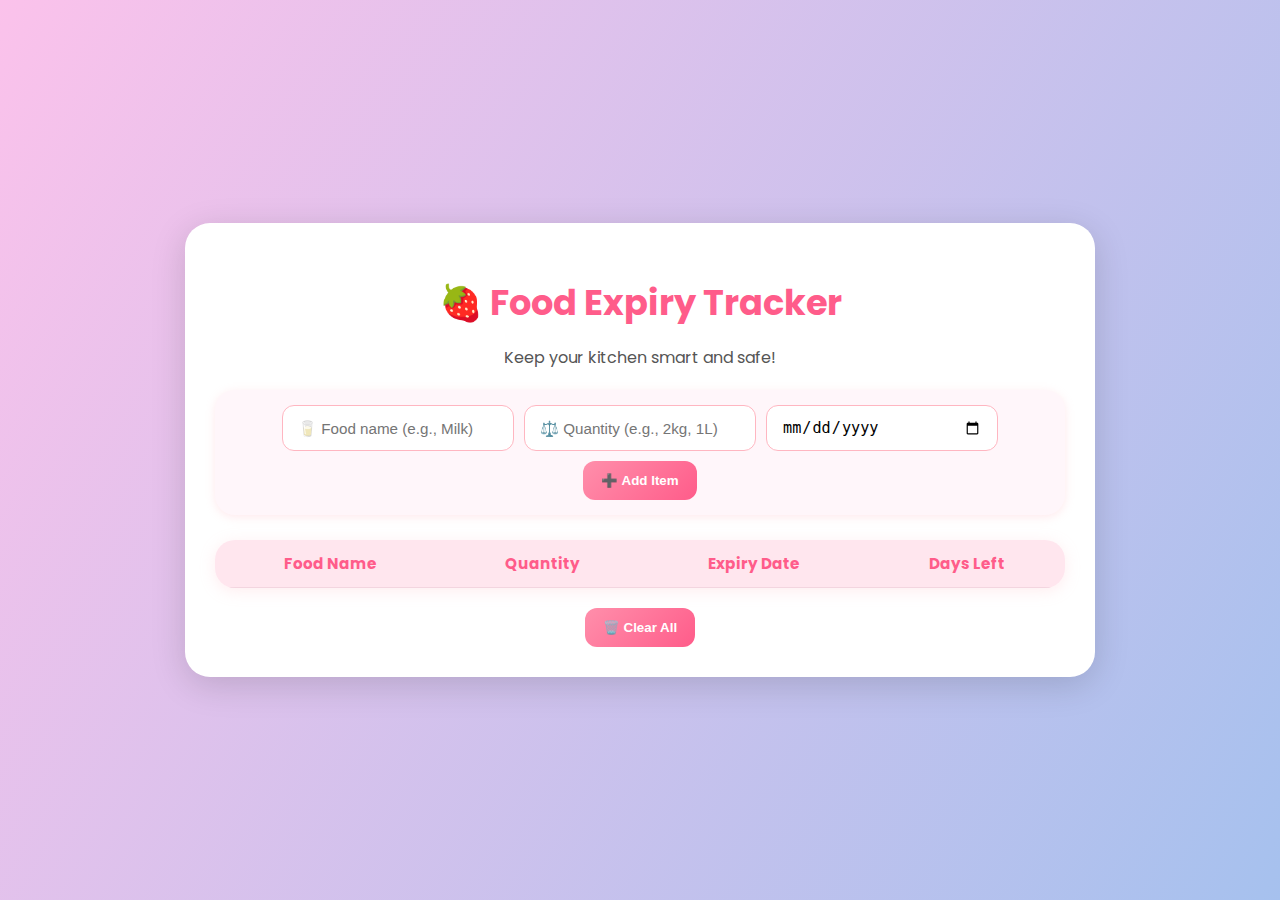
<file: index.html>
<!DOCTYPE html>
<html lang="en">
<head>
  <meta charset="UTF-8" />
  <meta name="viewport" content="width=device-width, initial-scale=1.0" />
  <title>🍱 Food Expiry Tracker</title>
  <link rel="stylesheet" href="style.css" />
</head>
<body>
  <div class="wrapper">
    <div class="container">
      <h1>🍓 Food Expiry Tracker</h1>
      <p>Keep your kitchen smart and safe!</p>

      <!-- Input Form -->
      <div class="form-card">
        <input type="text" id="name" placeholder="🥛 Food name (e.g., Milk)" />
        <input type="text" id="quantity" placeholder="⚖️ Quantity (e.g., 2kg, 1L)" />
        <input type="date" id="expiry" />
        <button id="addBtn" class="glow">➕ Add Item</button>
      </div>

      <!-- Table Display -->
      <div class="table-card">
        <table id="foodTable">
          <thead>
            <tr>
              <th>Food Name</th>
              <th>Quantity</th>
              <th>Expiry Date</th>
              <th>Days Left</th>
            </tr>
          </thead>
          <tbody></tbody>
        </table>
      </div>

      <button id="clearBtn" class="clear glow">🗑️ Clear All</button>
    </div>
  </div>

  <script src="script.js"></script>
</body>
</html>
</file>
<file: style.css>
@import url('https://fonts.googleapis.com/css2?family=Poppins:wght@400;600&display=swap');

body {
  font-family: 'Poppins', sans-serif;
  background: linear-gradient(120deg, #fbc2eb, #a6c1ee);
  margin: 0;
  height: 100vh;
  display: flex;
  justify-content: center;
  align-items: center;
}

.wrapper {
  width: 100%;
  display: flex;
  justify-content: center;
  align-items: center;
}

.container {
  background: white;
  padding: 30px;
  border-radius: 25px;
  box-shadow: 0 8px 35px rgba(0, 0, 0, 0.15);
  width: 90%;
  max-width: 850px;
  text-align: center;
  animation: fadeIn 1.2s ease-in-out;
}

@keyframes fadeIn {
  from { opacity: 0; transform: translateY(20px); }
  to { opacity: 1; transform: translateY(0); }
}

h1 {
  color: #ff5c8a;
  font-size: 2.2em;
  margin-bottom: 5px;
}

p {
  color: #555;
  margin-bottom: 20px;
}

.form-card {
  background: #fff6fa;
  border-radius: 20px;
  padding: 15px;
  display: flex;
  flex-wrap: wrap;
  justify-content: center;
  gap: 10px;
  margin-bottom: 25px;
  box-shadow: 0 2px 10px rgba(255, 182, 193, 0.3);
}

input {
  padding: 12px 15px;
  border-radius: 12px;
  border: 1px solid #ffb6c1;
  outline: none;
  width: 200px;
  transition: 0.3s;
  font-size: 0.95rem;
}

input:focus {
  box-shadow: 0 0 10px #ffcce0;
  border-color: #ff7fa3;
  transform: scale(1.02);
}

button.glow {
  background: linear-gradient(135deg, #ff8fab, #ff5c8a);
  color: white;
  border: none;
  border-radius: 12px;
  padding: 12px 18px;
  cursor: pointer;
  font-weight: 600;
  transition: all 0.3s ease-in-out;
}

button.glow:hover {
  transform: scale(1.08);
  box-shadow: 0 0 15px #ff99b7;
}

.table-card {
  border-radius: 20px;
  overflow: hidden;
  background: #fffafc;
  box-shadow: 0 3px 15px rgba(255, 182, 193, 0.25);
}

table {
  width: 100%;
  border-collapse: collapse;
  font-size: 0.95rem;
}

th, td {
  padding: 12px;
  border-bottom: 1px solid #f3d5df;
}

th {
  background-color: #ffe6ee;
  color: #ff5c8a;
}

tr.expiring {
  background-color: #ffc2c2;
  transition: background 0.5s;
}

tr.expired {
  background-color: #ffc2c2;
  animation: pulse 1.5s infinite;
}

@keyframes pulse {
  0% { background-color: #ffc2c2; }
  50% { background-color: #ffaaaa; }
  100% { background-color: #ffc2c2; }
}

tr:hover {
  background-color: #fff9fb;
}

.clear {
  margin-top: 20px;
  background: linear-gradient(135deg, #999, #555);
}

.clear:hover {
  box-shadow: 0 0 15px #aaa;
}
</file>
